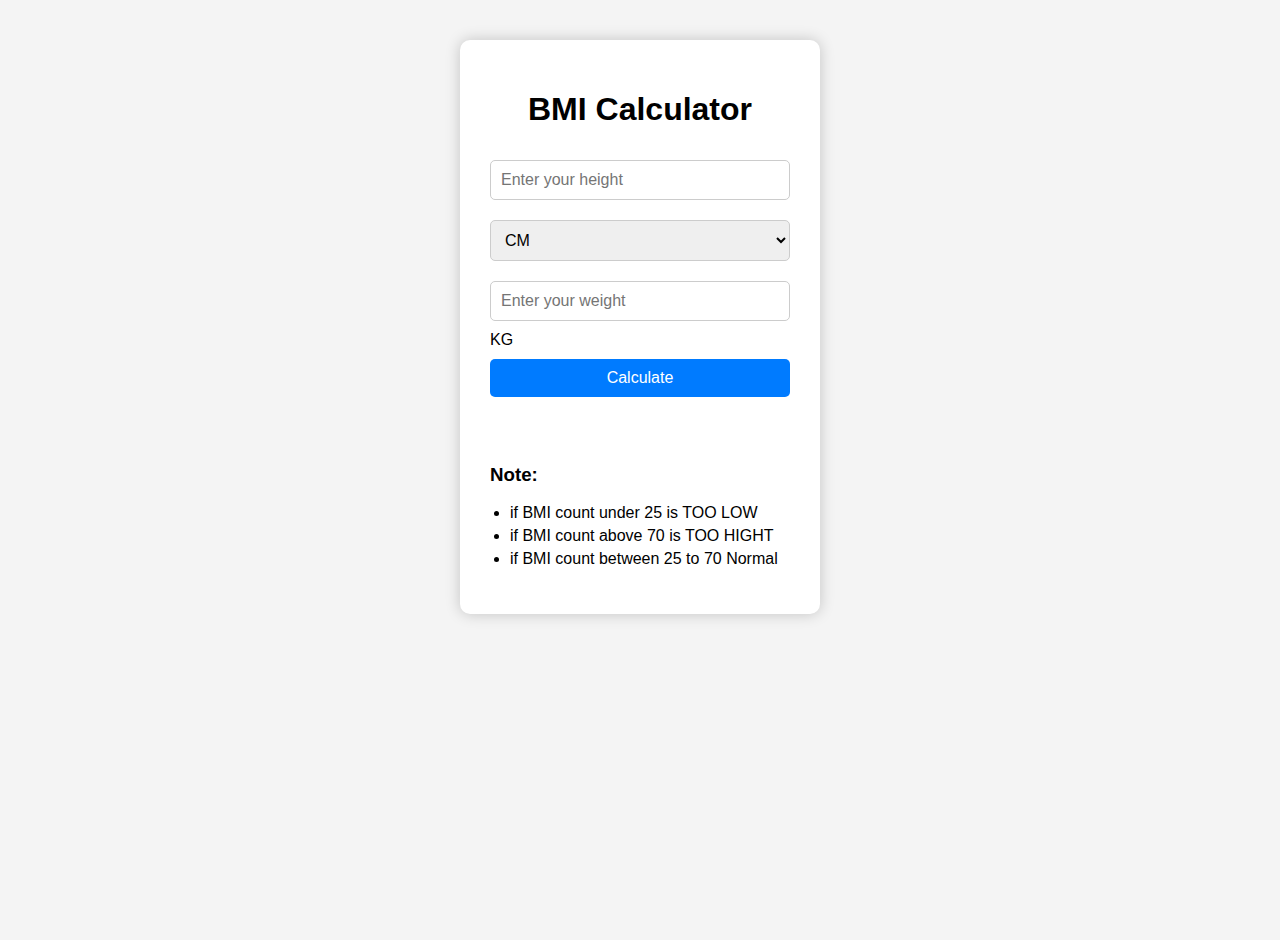
<file: bmi-calculator/index.html>
<!DOCTYPE html>
<html lang="en">
<head>
    <meta charset="UTF-8">
    <meta name="viewport" content="width=device-width, initial-scale=1.0">
    <title>BMI Calculator</title>
    <link rel="stylesheet" href="styles.css">
</head>
<body>
    <form>
        <div class="main">
            <h1>BMI Calculator</h1>
            <input type="text" class="height" placeholder="Enter your height">
            <select class="convert">
                <option value="cm">CM</option>
                <option value="meter">METER</option>
                <!-- <option value="inch">inch</option> -->
            </select> <br>
            <input type="text" class="weight" placeholder="Enter your weight">
            <span class="kg-label">KG</span> <br>
            <button>Calculate</button>
        </div>
        <div class="display">
            <div class="result"></div> <br>
            <h3>Note:</h3>
            <ul>
                <li>if BMI count under 25 is TOO LOW</li>
                <li>if BMI count above 70 is TOO HIGHT</li>
                <li>if BMI count between 25 to 70 Normal</li>
            </ul>
        </div>
    </form>
    <script src="script.js"></script>
</body>
</html>
</file>
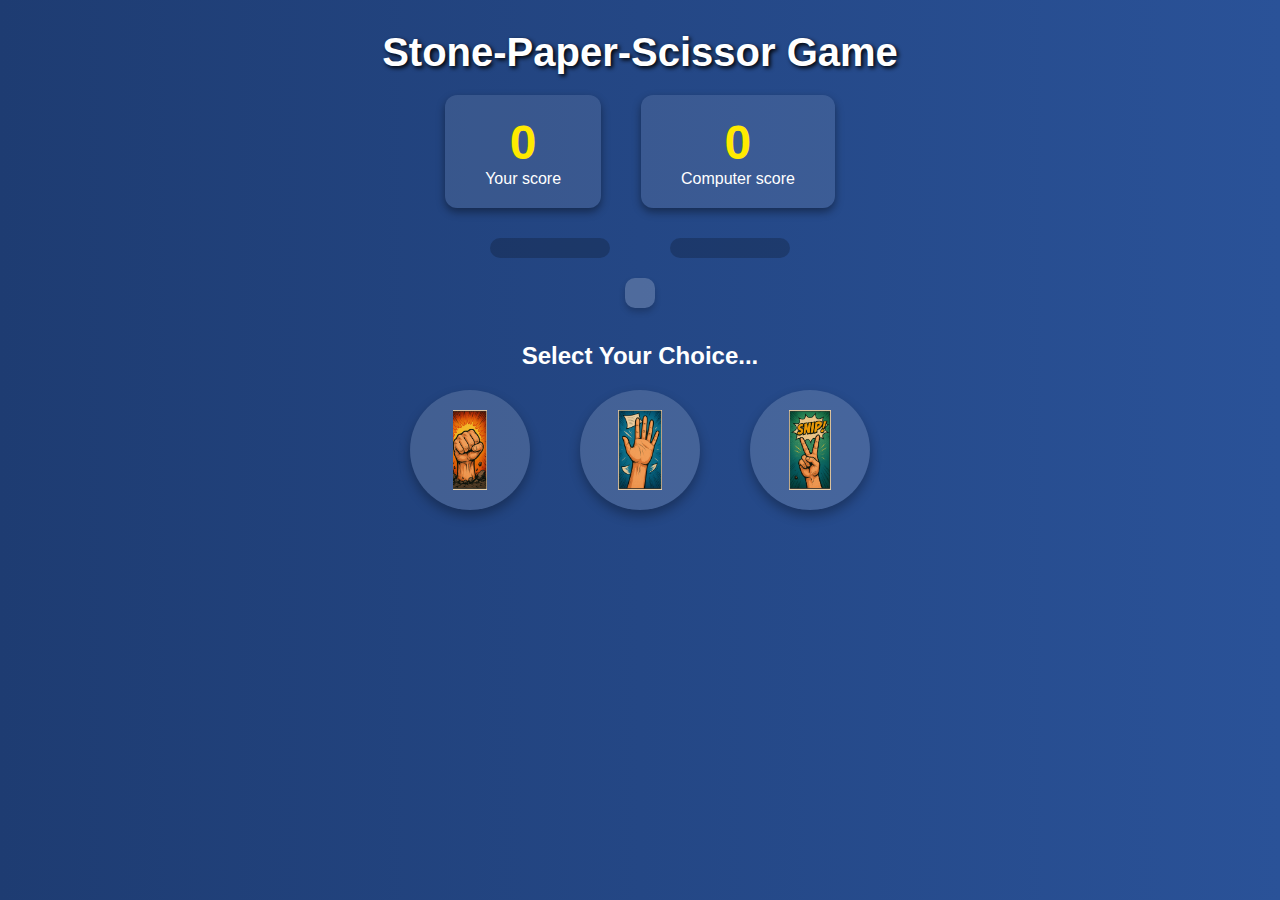
<file: stone-paper-scissor/index.html>
<!DOCTYPE html>
<html lang="en">
<head>
    <meta charset="UTF-8">
    <meta name="viewport" content="width=device-width, initial-scale=1.0">
    <title>Stone-Paper-Scissor Game</title>
    <link rel="stylesheet" href="styles.css">
</head>
<body>
    <h1>Stone-Paper-Scissor Game</h1>
    <!-- display score -->
    <div class="score-board">
        <div class="score">
            <p id="user-score">0</p>
            <p>Your score</p>
        </div>
        <div class="score">
            <p id="comp-score">0</p>
            <p>Computer score</p>
        </div>
    </div>

    <!-- show choices user and computer -->
    <div class="result-display">
        <div>
            <p id="user-choice"></p>
        </div>
        <div>
            <p id="comp-choice"></p>
        </div>
    </div>

    <!-- display result -->
    <div class="msg-container">
        <p id="msg"></p>
    </div>
    
    <h2>Select Your Choice...</h2>
    <!-- choices for user -->
    <div class="choices">
        <div class="choice" data-choice="rock">
            <img src="images/rock.png" alt="rock">
        </div>
        <div class="choice" data-choice="paper">
            <img src="images/paper.png" alt="paper">
        </div>
        <div class="choice" data-choice="scissor">
            <img src="images/scissor.png" alt="scissor">
        </div>
    </div>

    <!-- reset game btn -->
    <button id="reset" hidden>Reset Game</button>

    <script src="script.js"></script>
</body>
</html>
</file>
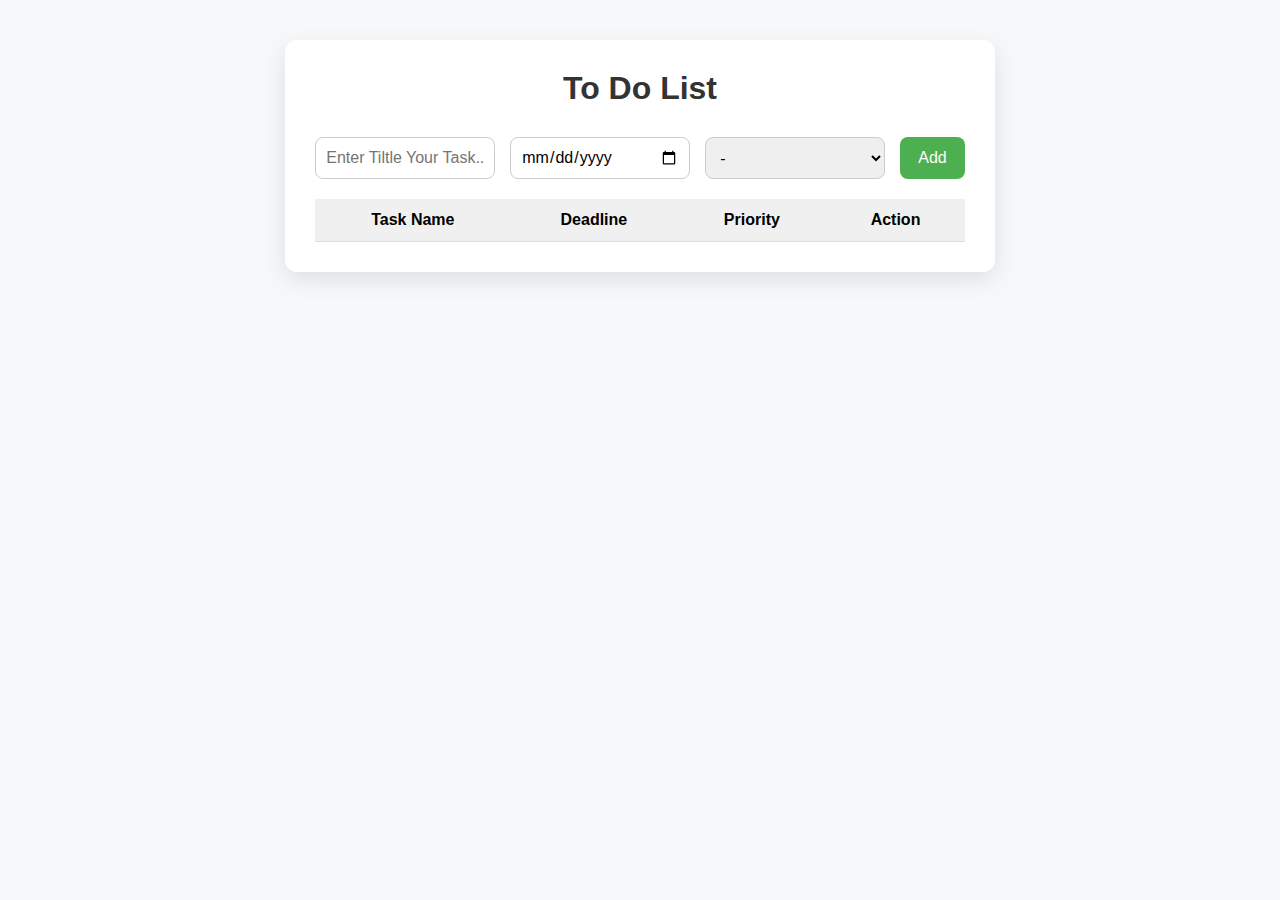
<file: to-do-list/index.html>
<!DOCTYPE html>
<html lang="en">
<head>
    <meta charset="UTF-8">
    <meta name="viewport" content="width=device-width, initial-scale=1.0">
    <title>To-Do List</title>
    <link rel="stylesheet" href="styles.css">
</head>
<body>
    <form>
        <div class="main">
            <h1>To Do List</h1>

            <div class="container">
                <input type="text" class="task-title" placeholder="Enter Tiltle Your Task...">
                <input type="date" class="date">
                <select class="priority">
                    <option value="">-</option>
                    <option value="Low">Low</option>
                    <option value="Moderate">Moderate</option>
                    <option value="High">High</option>
                </select>
                <button class="add-task">Add</button>
            </div>

            <div class="display">
                <table class="list-task">
                    <thead>
                        <!-- <td>Sr.No.</td> -->
                        <td>Task Name</td>
                        <td>Deadline</td>
                        <td>Priority</td>
                        <td>Action</td>
                    </thead>
                    <tbody></tbody>
                </table>
            </div>

        </div>
    </form>
    <script src="script.js"></script>
</body>
</html>
</file>
<file: bmi-calculator/styles.css>
h1{
    text-align: center;
}

body {
    font-family: Arial, sans-serif;
    background-color: #f4f4f4;
    margin: 0;
    padding: 0;
    display: flex;
    justify-content: center;
    align-items: flex-start;
    min-height: 100vh;
    padding-top: 40px;
}

form {
    background: white;
    padding: 30px;
    border-radius: 10px;
    box-shadow: 0 0 15px rgba(0,0,0,0.2);
    width: 300px;
}

.main input,
.main select,
.main button {
    width: 100%;
    padding: 10px;
    margin: 10px 0;
    font-size: 16px;
    border-radius: 5px;
    border: 1px solid #ccc;
    box-sizing: border-box;
}

.main button {
    background-color: #007bff;
    color: white;
    border: none;
    cursor: pointer;
}

.main button:hover {
    background-color: #0056b3;
}

.display {
    margin-top: 20px;
    text-align: left;
}

.result {
    font-size: 18px;
    font-weight: bold;
    color: #333;
}

.clearbtn {
    display: block;
    margin-top: 10px;
    padding: 8px 12px;
    background-color: #dc3545;
    color: white;
    border: none;
    border-radius: 5px;
    cursor: pointer;
}

.clearbtn:hover {
    background-color: #c82333;
}

ul {
    padding-left: 20px;
}

li {
    margin: 5px 0;
}
</file>
<file: stone-paper-scissor/styles.css>
/* style.css */

* {
    margin: 0;
    padding: 0;
    box-sizing: border-box;
    font-family: 'Segoe UI', Tahoma, Geneva, Verdana, sans-serif;
}

body {
    background: linear-gradient(to right, #1e3c72, #2a5298);
    color: white;
    text-align: center;
    padding: 30px;
}

h1 {
    margin-bottom: 20px;
    font-size: 2.5rem;
    text-shadow: 2px 2px 4px #000;
}

.score-board {
    display: flex;
    justify-content: center;
    gap: 40px;
    margin-bottom: 30px;
}

.score {
    background-color: rgba(255, 255, 255, 0.1);
    padding: 20px 40px;
    border-radius: 12px;
    box-shadow: 0 4px 8px rgba(0,0,0,0.4);
}

.score p:first-child {
    font-size: 3rem;
    font-weight: bold;
    color: #ffea00;
}

.result-display {
    display: flex;
    justify-content: center;
    gap: 60px;
    margin: 20px 0;
}

.result-display p {
    font-size: 1.2rem;
    background-color: rgba(0, 0, 0, 0.2);
    padding: 10px 20px;
    border-radius: 10px;
    min-width: 120px;
}

.msg-container {
    margin-top: 20px;
    margin-bottom: 30px;
}

#msg {
    font-size: 1.5rem;
    font-weight: bold;
    padding: 15px;
    background-color: rgba(255, 255, 255, 0.2);
    border-radius: 10px;
    display: inline-block;
    box-shadow: 0 4px 6px rgba(0,0,0,0.2);
}

.choices {
    display: flex;
    justify-content: center;
    gap: 50px;
    margin-top: 20px;
}

.choice {
    width: 120px;
    height: 120px;
    background-color: rgba(255, 255, 255, 0.15);
    border-radius: 50%;
    display: flex;
    align-items: center;
    justify-content: center;
    cursor: pointer;
    transition: transform 0.3s ease, background-color 0.3s;
    box-shadow: 0 6px 12px rgba(0,0,0,0.3);
}

.choice:hover {
    background-color: rgba(255, 255, 255, 0.25);
    transform: scale(1.1);
}

.choice img {
    width: 80px;
    height: 80px;
    object-fit: contain;
    pointer-events: none; /* so click works on div */
    transition: transform 0.3s;
}

.choice:hover img {
    transform: scale(1.2);
}
</file>
<file: to-do-list/styles.css>
* {
    box-sizing: border-box;
    margin: 0;
    padding: 0;
    font-family: 'Segoe UI', Tahoma, Geneva, Verdana, sans-serif;
}

body {
    background-color: #f7f8fa;
    display: flex;
    justify-content: center;
    padding: 40px 20px;
}

.main {
    width: 100%;
    max-width: 800px;
    background-color: #fff;
    padding: 30px;
    border-radius: 12px;
    box-shadow: 0 8px 24px rgba(0, 0, 0, 0.1);
}

h1 {
    text-align: center;
    margin-bottom: 30px;
    color: #333;
}

.container {
    display: flex;
    flex-wrap: wrap;
    gap: 15px;
    margin-bottom: 20px;
    justify-content: center;
}

.container input[type="text"],
.container input[type="date"],
.container select {
    padding: 10px;
    border: 1px solid #ccc;
    border-radius: 8px;
    font-size: 16px;
    width: 180px;
}

button.add-task {
    background-color: #4CAF50;
    color: white;
    padding: 10px 18px;
    font-size: 16px;
    border: none;
    border-radius: 8px;
    cursor: pointer;
    transition: background-color 0.3s ease;
}

button.add-task:hover {
    background-color: #45a049;
}

.delbtn {
    background-color: #e74c3c;
    color: white;
    padding: 6px 12px;
    border: none;
    border-radius: 6px;
    cursor: pointer;
    font-size: 14px;
    transition: background-color 0.3s ease;
}

.delbtn:hover {
    background-color: #c0392b;
}


.display table {
    width: 100%;
    border-collapse: collapse;
    margin-top: 20px;
}

.display th,
.display td {
    padding: 12px 16px;
    text-align: center;
    border-bottom: 1px solid #ddd;
}

.display thead {
    background-color: #f0f0f0;
    font-weight: bold;
}

.display td button {
    background-color: #e74c3c;
    color: white;
    padding: 6px 12px;
    border: none;
    border-radius: 6px;
    cursor: pointer;
    font-size: 14px;
    transition: background-color 0.3s ease;
}

.display td button:hover {
    background-color: #c0392b;
}
</file>
